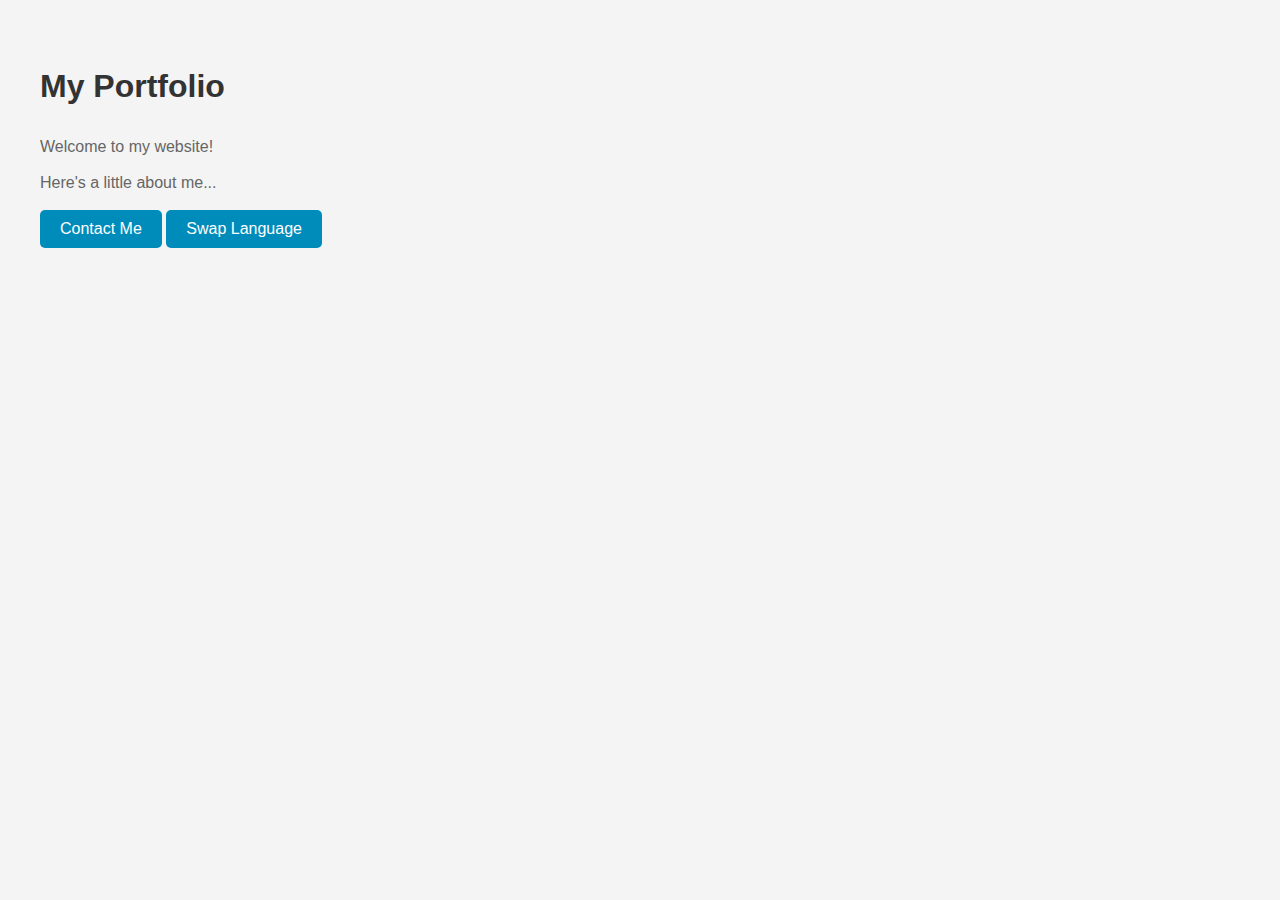
<file: Day3-Javascript/index.html>
<!DOCTYPE html>
<html>
    <head>
        <link rel="stylesheet" href="style.css">
        <title>My Portfolio</title>
    </head>
    <body>
        <h1 id="title">My Portfolio</h1>
        <p id="welcomeMessage">Welcome to my website!</p>
        <p id="aboutMe">Here's a little about me...</p>
        <button id="contactMe">Contact Me</button>
        <button id="swapLang", onclick="swapLanguage()">Swap Language</button>

        <script src="script.js"></script>
    </body>
</html>
</file>
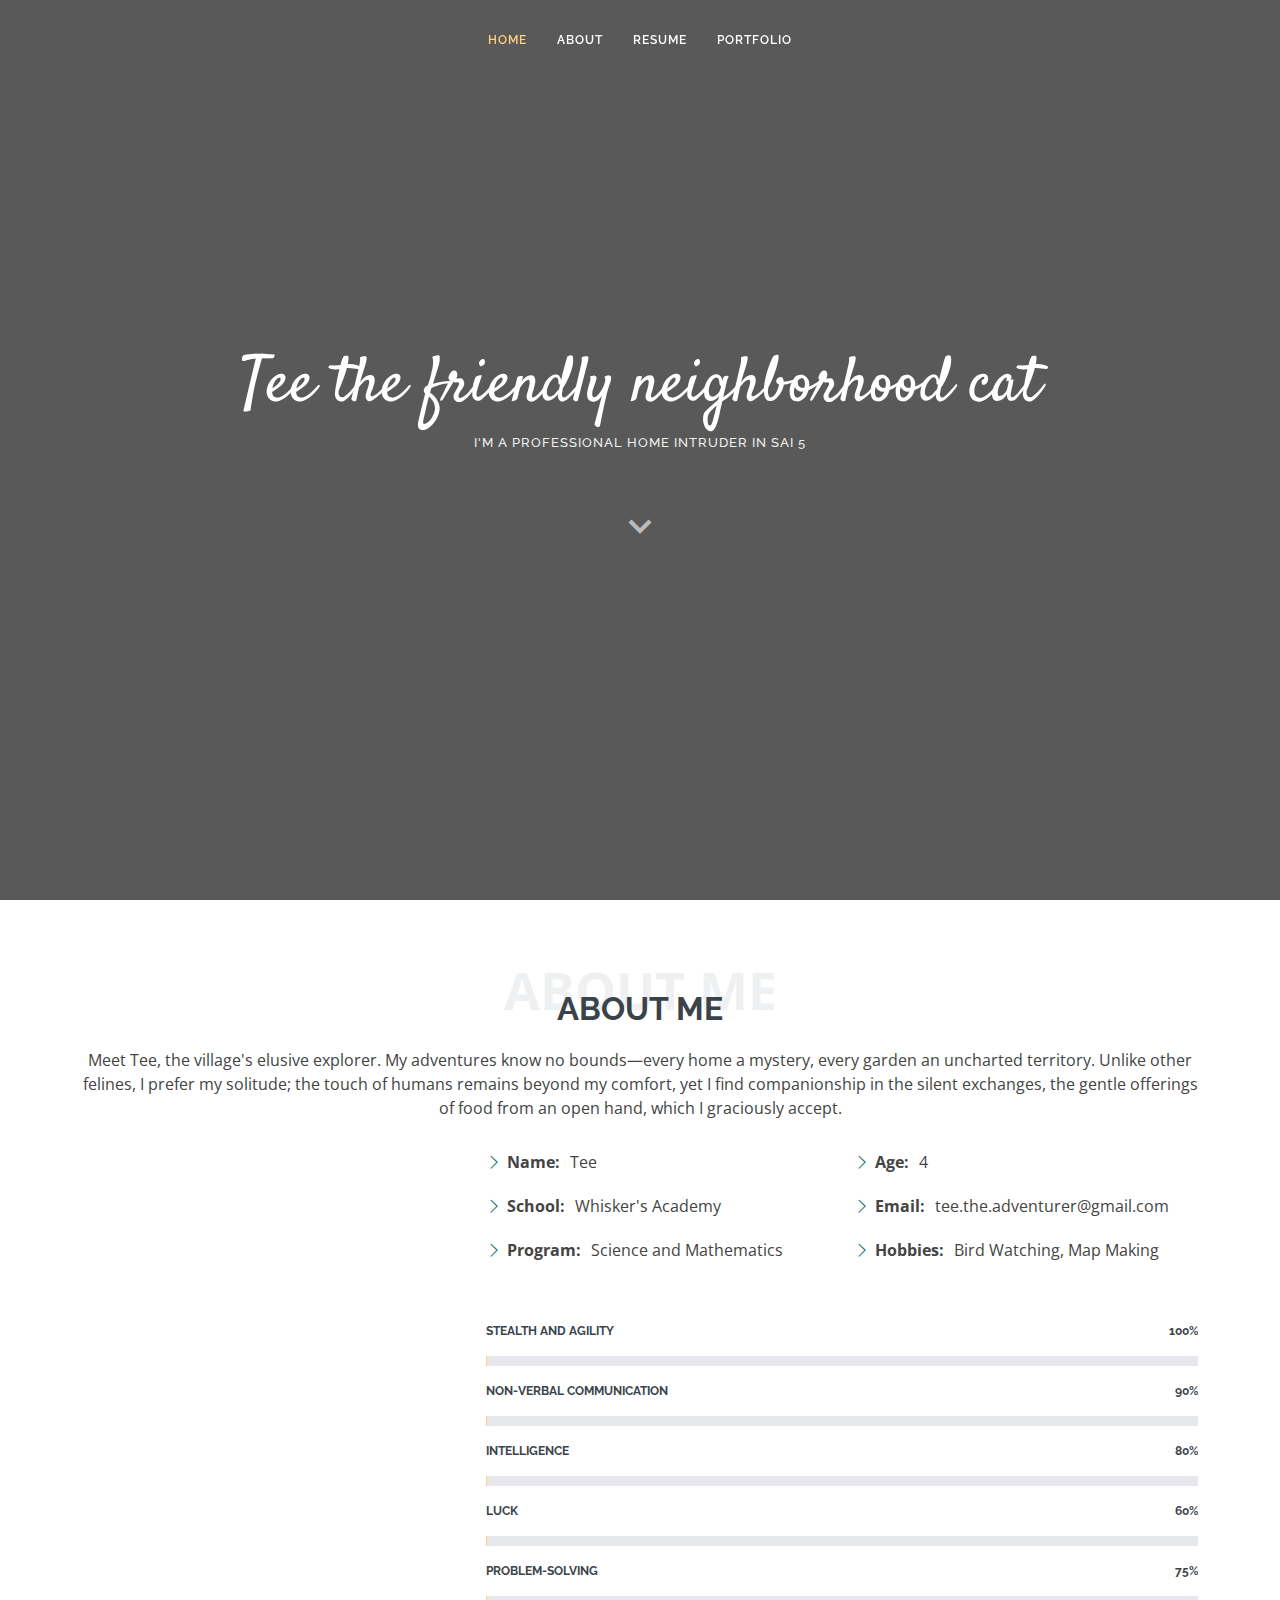
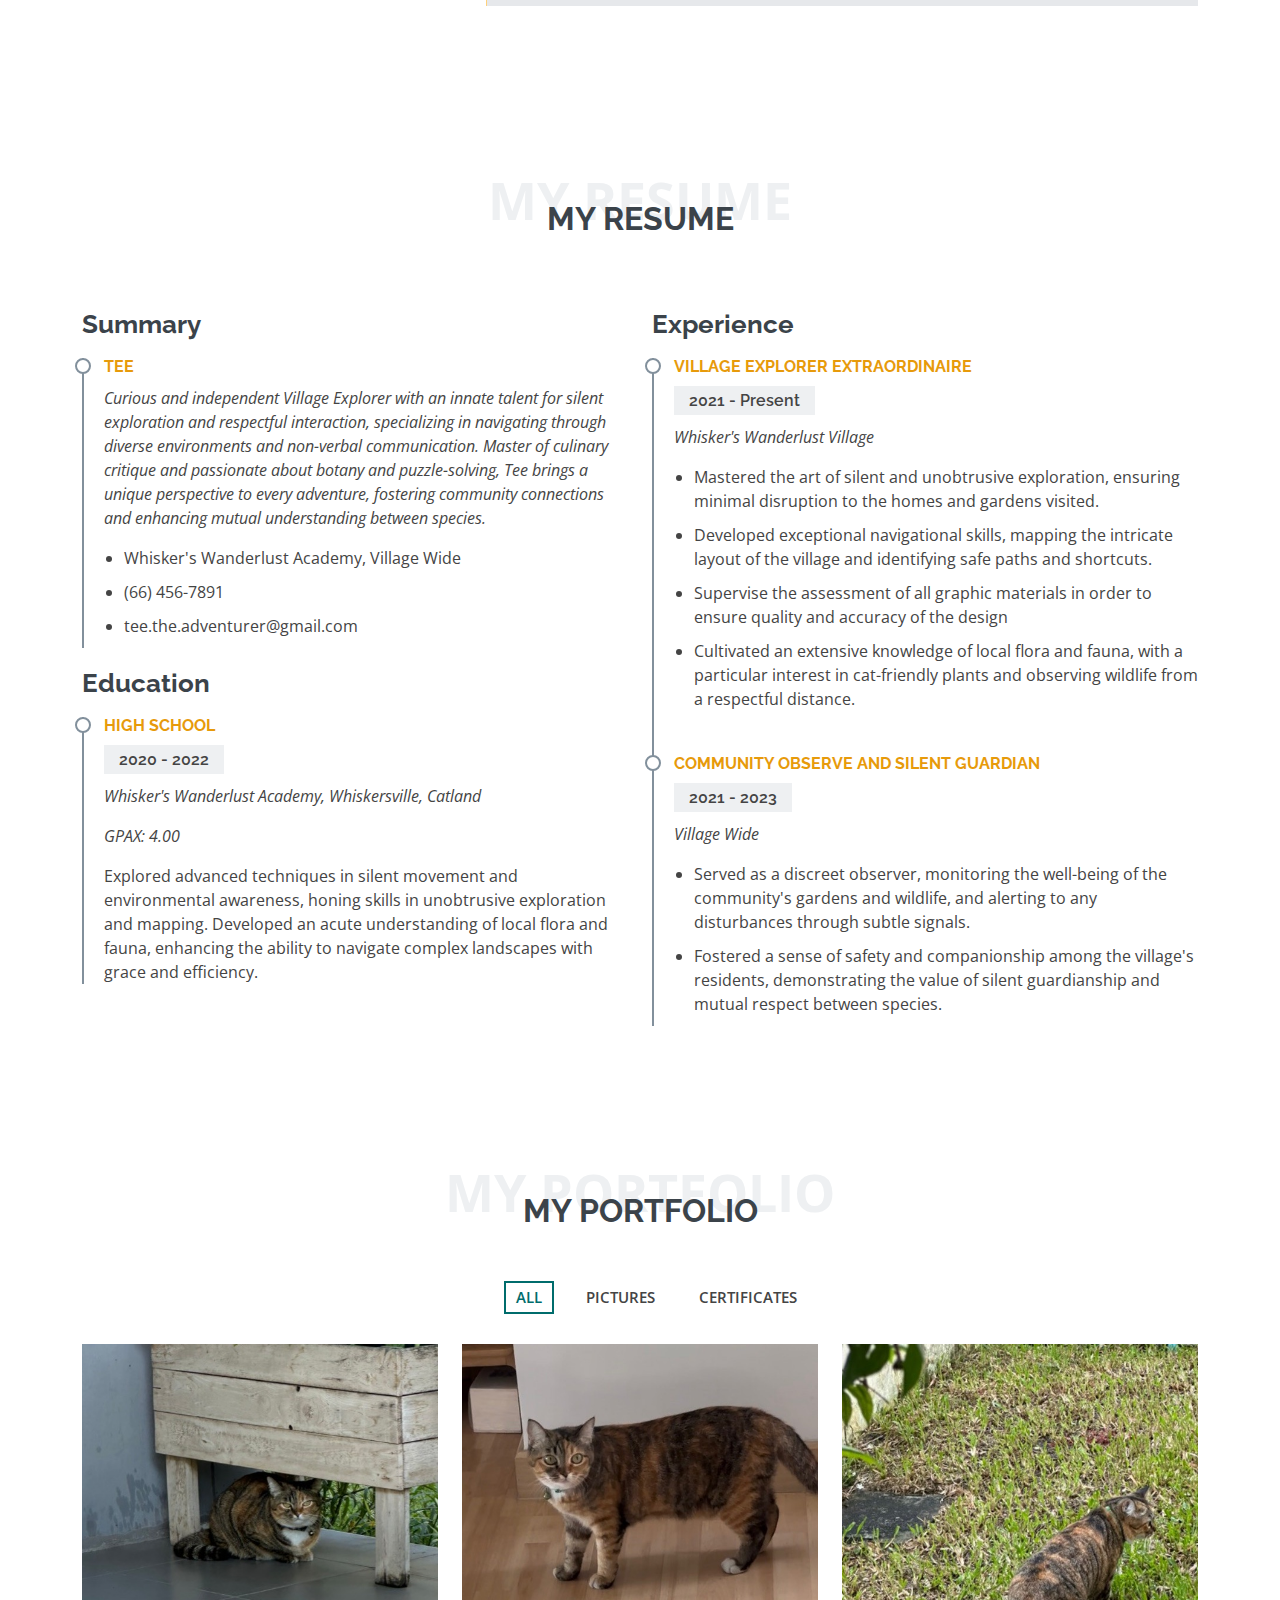
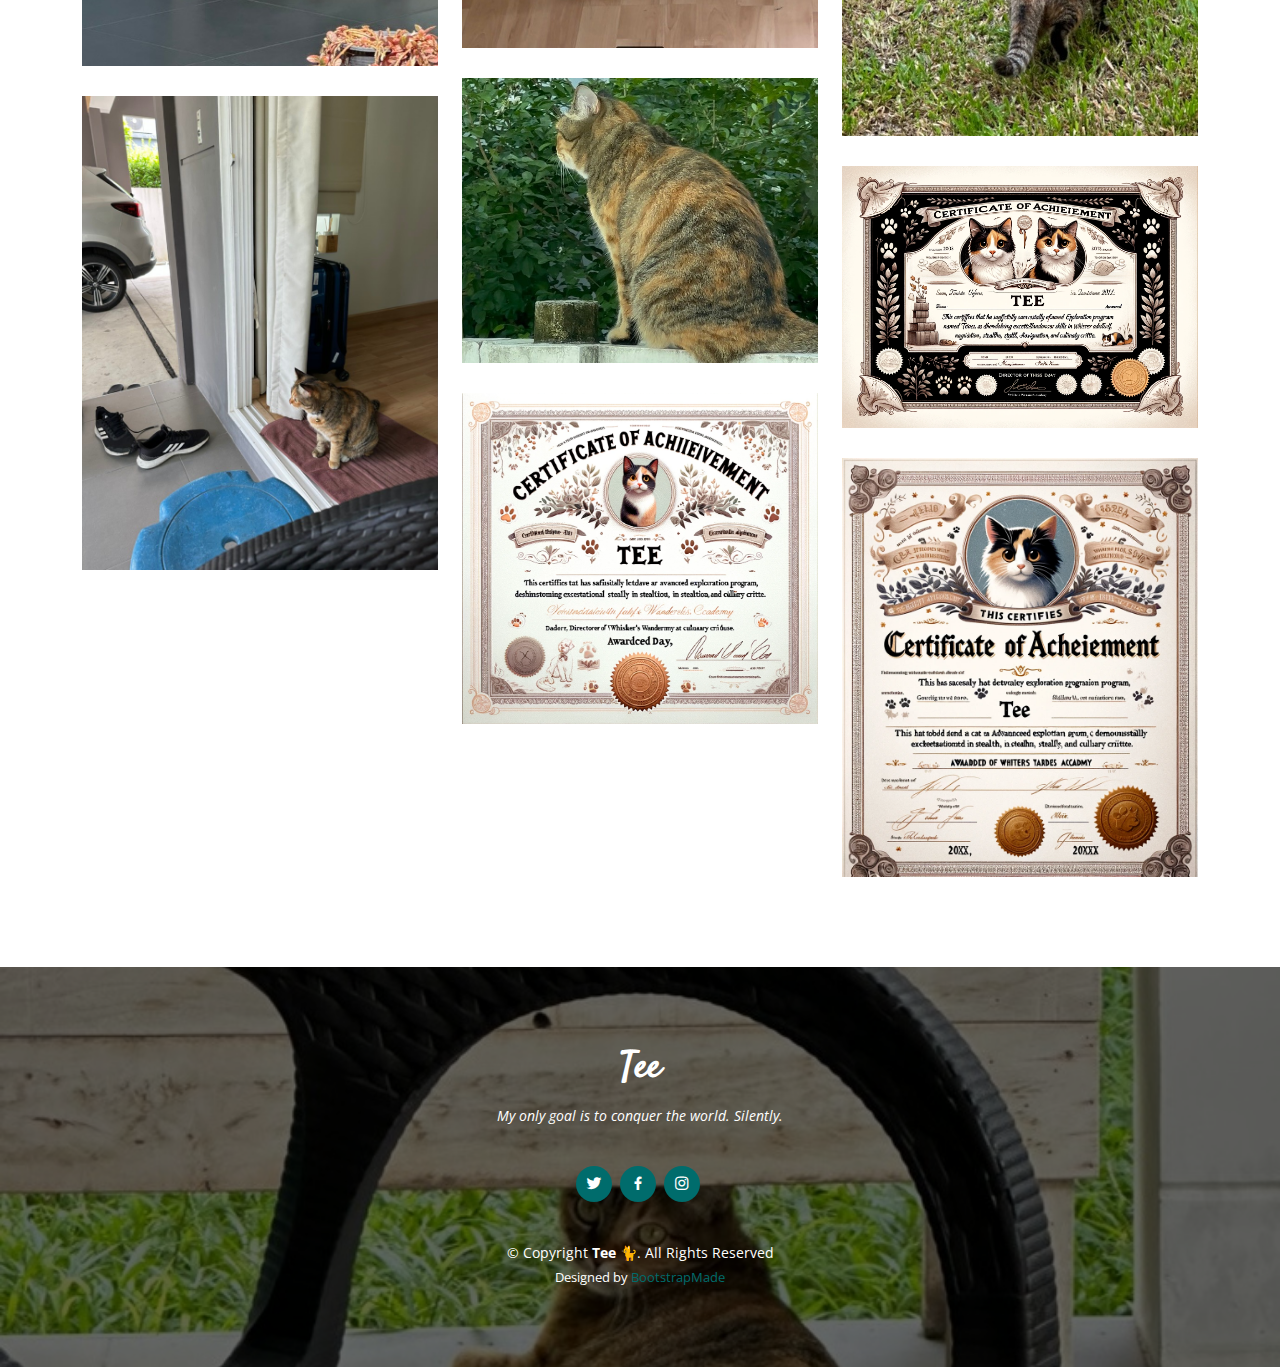
<file: index_template.html>
<!DOCTYPE html>
<html lang="en">

<head>
  <meta charset="utf-8">
  <meta content="width=device-width, initial-scale=1.0" name="viewport">

  <title>Tee Portfolio</title>
  <meta content="" name="description">
  <meta content="" name="keywords">


  <link href="assets/img/tee-icon.png?" rel="icon">

  <!-- Google Fonts -->
  <link href="https://fonts.googleapis.com/css?family=Open+Sans:300,300i,400,400i,600,600i,700,700i|Raleway:300,300i,400,400i,500,500i,600,600i,700,700i|Satisfy" rel="stylesheet">

  <!-- Vendor CSS Files -->
  <link href="assets/vendor/bootstrap/css/bootstrap.min.css" rel="stylesheet">
  <link href="assets/vendor/bootstrap-icons/bootstrap-icons.css" rel="stylesheet">
  <link href="assets/vendor/boxicons/css/boxicons.min.css" rel="stylesheet">
  <link href="assets/vendor/glightbox/css/glightbox.min.css" rel="stylesheet">
  <link href="assets/vendor/swiper/swiper-bundle.min.css" rel="stylesheet">

  <!-- Template Main CSS File -->
  <link href="assets/css/style.css" rel="stylesheet">

  <!-- =======================================================
  * Template Name: Laura
  * Updated: Mar 12 2024 with Bootstrap v5.3.3
  * Template URL: https://bootstrapmade.com/laura-free-creative-bootstrap-theme/
  * Author: BootstrapMade.com
  * License: https://bootstrapmade.com/license/
  ======================================================== -->
</head>

<body>

  <!-- ======= Header ======= -->
  <header id="header" class="fixed-top d-flex justify-content-center align-items-center header-transparent">

    <nav id="navbar" class="navbar">
      <ul>
        <li><a class="nav-link scrollto active" href="#hero">Home</a></li>
        <li><a class="nav-link scrollto" href="#about">About</a></li>
        <li><a class="nav-link scrollto" href="#resume">Resume</a></li>
        <li><a class="nav-link scrollto " href="#portfolio">Portfolio</a></li>
      </ul>
      <i class="bi bi-list mobile-nav-toggle"></i>
    </nav><!-- .navbar -->

  </header><!-- End Header -->

  <!-- ======= Landing Section ======= -->
  <section id="hero">
    <div class="hero-container">
      <h1>Tee the friendly neighborhood cat</h1>
      <h2>I'm a Professional Home Intruder in Sai 5</h2>
      <a href="#about" class="btn-scroll scrollto" title="Scroll Down"><i class="bx bx-chevron-down"></i></a>
    </div>
  </section>
  <!-- End Landing Section -->

  <main id="main">

    <!-- ======= About Me Section ======= -->
    <section id="about" class="about">
      <div class="container">

        <div class="section-title">
          <span>About Me</span>
          <h2>About Me</h2>
          <p> <!-- Introduction -->
            Meet Tee, the village's elusive explorer. My adventures know no bounds—every home a mystery, every garden an uncharted territory. 
            Unlike other felines, I prefer my solitude; the touch of humans remains beyond my comfort, 
            yet I find companionship in the silent exchanges, the gentle offerings of food from an open hand, which I graciously accept.
          </p>  <!-- End Introduction -->
        </div>

        <div class="row"> <!-- Content -->
          <div class="image col-lg-4 d-flex align-items-stretch justify-content-center justify-content-lg-start"></div>
          <div class="col-lg-8 d-flex flex-column align-items-stretch">
            <div class="content ps-lg-4 d-flex flex-column justify-content-center">
              <div class="row">
                <div class="col-lg-6">
                  <ul>
                    <li><i class="bi bi-chevron-right"></i> <strong>Name:</strong> <span>Tee</span></li>
                    <li><i class="bi bi-chevron-right"></i> <strong>School:</strong> <span>Whisker's Academy</span></li>
                    <li><i class="bi bi-chevron-right"></i> <strong>Program:</strong> <span>Science and Mathematics</span></li>
                  </ul>
                </div>
                <div class="col-lg-6">
                  <ul>
                    <li><i class="bi bi-chevron-right"></i> <strong>Age:</strong> <span>4</span></li>
                    <li><i class="bi bi-chevron-right"></i> <strong>Email:</strong> <span>tee.the.adventurer@gmail.com</span></li>
                    <li><i class="bi bi-chevron-right"></i> <strong>Hobbies:</strong> <span>Bird Watching, Map Making</span></li>
                  </ul>
                </div>
              </div>
            </div><!-- End Content-->

            <div class="skills-content ps-lg-4"> <!-- Skill -->
              <div class="progress"> <!-- Skill #1  -->
                <span class="skill">Stealth and Agility<i class="val">100%</i></span>
                <div class="progress-bar-wrap">
                  <div class="progress-bar" role="progressbar" aria-valuenow="100" aria-valuemin="0" aria-valuemax="100"></div>
                </div>
              </div>
              <div class="progress"> <!-- Skill #2  -->
                <span class="skill">Non-Verbal Communication <i class="val">90%</i></span>
                <div class="progress-bar-wrap">
                  <div class="progress-bar" role="progressbar" aria-valuenow="90" aria-valuemin="0" aria-valuemax="100"></div>
                </div>
              </div>
              <div class="progress"> <!-- Skill #3  -->
                <span class="skill">Intelligence <i class="val">80%</i></span>
                <div class="progress-bar-wrap">
                  <div class="progress-bar" role="progressbar" aria-valuenow="80" aria-valuemin="0" aria-valuemax="100"></div>
                </div>
              </div>
              <div class="progress"> <!-- Skill #4  -->
                <span class="skill">Luck <i class="val">60%</i></span>
                <div class="progress-bar-wrap">
                  <div class="progress-bar" role="progressbar" aria-valuenow="60" aria-valuemin="0" aria-valuemax="100"></div>
                </div>
              </div>
              <div class="progress"> <!-- Skill #5  -->
                <span class="skill">Problem-Solving <i class="val">75%</i></span>
                <div class="progress-bar-wrap">
                  <div class="progress-bar" role="progressbar" aria-valuenow="75" aria-valuemin="0" aria-valuemax="100"></div>
                </div>
              </div>
            </div><!-- End Skill -->

          </div>
        </div>

      </div>
    </section>
    <!-- End About Me Section -->

    <!-- ======= My Resume Section ======= -->
    <section id="resume" class="resume">
      <div class="container">

        <div class="section-title">
          <span>My Resume</span>
          <h2>My Resume</h2>
        </div>

        <div class="row">
          <div class="col-lg-6">
            <h3 class="resume-title">Summary</h3>
            <div class="resume-item pb-0">  <!-- Summary -->
              <h4>Tee</h4>
              <p><em>Curious and independent Village Explorer with an innate talent for silent exploration and respectful interaction, specializing in navigating through diverse environments and non-verbal communication. Master of culinary critique and passionate about botany and puzzle-solving, Tee brings a unique perspective to every adventure, fostering community connections and enhancing mutual understanding between species.</em></p>
              <p>
              <ul>
                <li>Whisker's Wanderlust Academy, Village Wide</li>
                <li>(66) 456-7891</li>
                <li>tee.the.adventurer@gmail.com</li>
              </ul>
              </p>
            </div> <!-- End Summary -->

            <h3 class="resume-title">Education</h3> <!-- Education -->
            <div class="resume-item">
              <h4>High School</h4>
              <h5>2020 - 2022</h5>
              <p><em>Whisker's Wanderlust Academy, Whiskersville, Catland</em></p>
              <p><em>GPAX: 4.00</em></p>
              <p>Explored advanced techniques in silent movement and environmental awareness, honing skills in unobtrusive exploration and mapping. Developed an acute understanding of local flora and fauna, enhancing the ability to navigate complex landscapes with grace and efficiency.</p>
            </div> <!-- End Education -->
          </div>
          <div class="col-lg-6">
            <h3 class="resume-title">Experience</h3>
            <div class="resume-item">
              <h4>Village Explorer Extraordinaire</h4>
              <h5>2021 - Present</h5>
              <p><em>Whisker's Wanderlust Village </em></p>
              <p>
              <ul>
                <li>Mastered the art of silent and unobtrusive exploration, ensuring minimal disruption to the homes and gardens visited.</li>
                <li>Developed exceptional navigational skills, mapping the intricate layout of the village and identifying safe paths and shortcuts. </li>
                <li>Supervise the assessment of all graphic materials in order to ensure quality and accuracy of the design</li>
                <li>Cultivated an extensive knowledge of local flora and fauna, with a particular interest in cat-friendly plants and observing wildlife from a respectful distance.</li>
              </ul>
              </p>
            </div>
            <div class="resume-item">
              <h4>Community Observe and Silent Guardian</h4>
              <h5>2021 - 2023</h5>
              <p><em>Village Wide</em></p>
              <p>
              <ul>
                <li>Served as a discreet observer, monitoring the well-being of the community's gardens and wildlife, and alerting to any disturbances through subtle signals.</li>
                <li>Fostered a sense of safety and companionship among the village's residents, demonstrating the value of silent guardianship and mutual respect between species.</li>
              </ul>
              </p>
            </div>
          </div>
        </div>

      </div>
    </section><!-- End My Resume Section -->

    <!-- ======= My Portfolio Section ======= -->
    <section id="portfolio" class="portfolio">
      <div class="container">

        <div class="section-title">
          <span>My Portfolio</span>
          <h2>My Portfolio</h2>
        </div>

        <ul id="portfolio-flters" class="d-flex justify-content-center">
          <li data-filter="*" class="filter-active">All</li>
          <li data-filter=".filter-pictures">Pictures</li>
          <li data-filter=".filter-certificates">Certificates</li>
      
        </ul>

        <div class="row portfolio-container">

          <div class="col-lg-4 col-md-6 portfolio-item filter-pictures">
            <div class="portfolio-img"><img src="assets/img/portfolio/tee-port-1.jpg" class="img-fluid" alt=""></div>
            <div class="portfolio-info">
              <h4>Silently Judging Project</h4>
              <p>Whisker's Wanderlust Academy</p>
            </div>
          </div>

          <div class="col-lg-4 col-md-6 portfolio-item filter-pictures">
            <div class="portfolio-img"><img src="assets/img/portfolio/tee-port-2.jpg" class="img-fluid" alt=""></div>
            <div class="portfolio-info">
              <h4>House Exploration Project</h4>
              <p>Village</p>
            </div>
          </div>

          <div class="col-lg-4 col-md-6 portfolio-item filter-pictures">
            <div class="portfolio-img"><img src="assets/img/portfolio/tee-port-3.jpg" class="img-fluid" alt=""></div>
            <div class="portfolio-info">
              <h4>Gardening</h4>
              <p>Village</p>
            </div>
          </div>

          <div class="col-lg-4 col-md-6 portfolio-item filter-pictures">
            <div class="portfolio-img"><img src="assets/img/portfolio/tee-port-4.jpg" class="img-fluid" alt=""></div>
            <div class="portfolio-info">
              <h4>Exploration</h4>
              <p>Village</p>
            </div>
          </div>

          <div class="col-lg-4 col-md-6 portfolio-item filter-pictures">
            <div class="portfolio-img"><img src="assets/img/portfolio/tee-port-5.jpg" class="img-fluid" alt=""></div>
            <div class="portfolio-info">
              <h4>House Appreciation</h4>
              <p>Village</p>
            </div>
          </div>

          <div class="col-lg-4 col-md-6 portfolio-item filter-certificates">
            <div class="portfolio-img"><img src="assets/img/portfolio/tee-cer.png" class="img-fluid" alt=""></div>
            <div class="portfolio-info">
              <h4>Academic Excellence</h4>
              <p>Whisker's Wanderlust Academy</p>
            </div>
          </div>

          <div class="col-lg-4 col-md-6 portfolio-item filter-certificates">
            <div class="portfolio-img"><img src="assets/img/portfolio/tee-cer-2.png" class="img-fluid" alt=""></div>
            <div class="portfolio-info">
              <h4>Exploration Excellence</h4>
              <p>Whisker's Wanderlust Academy</p>
            </div>
          </div>

          <div class="col-lg-4 col-md-6 portfolio-item filter-certificates">
            <div class="portfolio-img"><img src="assets/img/portfolio/tee-cer-3.png" class="img-fluid" alt=""></div>
            <div class="portfolio-info">
              <h4>Culinary Excellence</h4>
              <p>Whisker's Wanderlust Academy</p>
            </div>
          </div>
        </div>

      </div>
    </section><!-- End My Portfolio Section -->

  </main><!-- End #main -->

  <!-- ======= Footer ======= -->
  <footer id="footer">
      <div class="container">
        <h3>Tee</h3>
        <p>My only goal is to conquer the world. Silently.</p>
        <div class="social-links">
          <a href="#" class="twitter"><i class="bx bxl-twitter"></i></a>
          <a href="#" class="facebook"><i class="bx bxl-facebook"></i></a>
          <a href="#" class="instagram"><i class="bx bxl-instagram"></i></a>
        </div>
        <div class="copyright">
          &copy; Copyright <strong><span>Tee 🐈</span></strong>. All Rights Reserved
        </div>
        <div class="credits">
          <!-- All the links in the footer should remain intact. -->
          <!-- You can delete the links only if you purchased the pro version. -->
          <!-- Licensing information: https://bootstrapmade.com/license/ -->
          <!-- Purchase the pro version with working PHP/AJAX contact form: https://bootstrapmade.com/laura-free-creative-bootstrap-theme/ -->
          Designed by <a href="https://bootstrapmade.com/">BootstrapMade</a>
        </div>
      </div>
  </footer><!-- End Footer -->

  <a href="#" class="back-to-top d-flex align-items-center justify-content-center"><i class="bi bi-arrow-up-short"></i></a>
  <!-- Vendor JS Files -->

  <script src="assets/vendor/bootstrap/js/bootstrap.bundle.min.js"></script>
  <script src="assets/vendor/glightbox/js/glightbox.min.js"></script>
  <script src="assets/vendor/isotope-layout/isotope.pkgd.min.js"></script>
  <script src="assets/vendor/swiper/swiper-bundle.min.js"></script>
  <script src="assets/vendor/waypoints/noframework.waypoints.js"></script>


  <!-- Template Main JS File -->
  <script src="assets/js/main.js"></script>
</body>

</html>
</file>
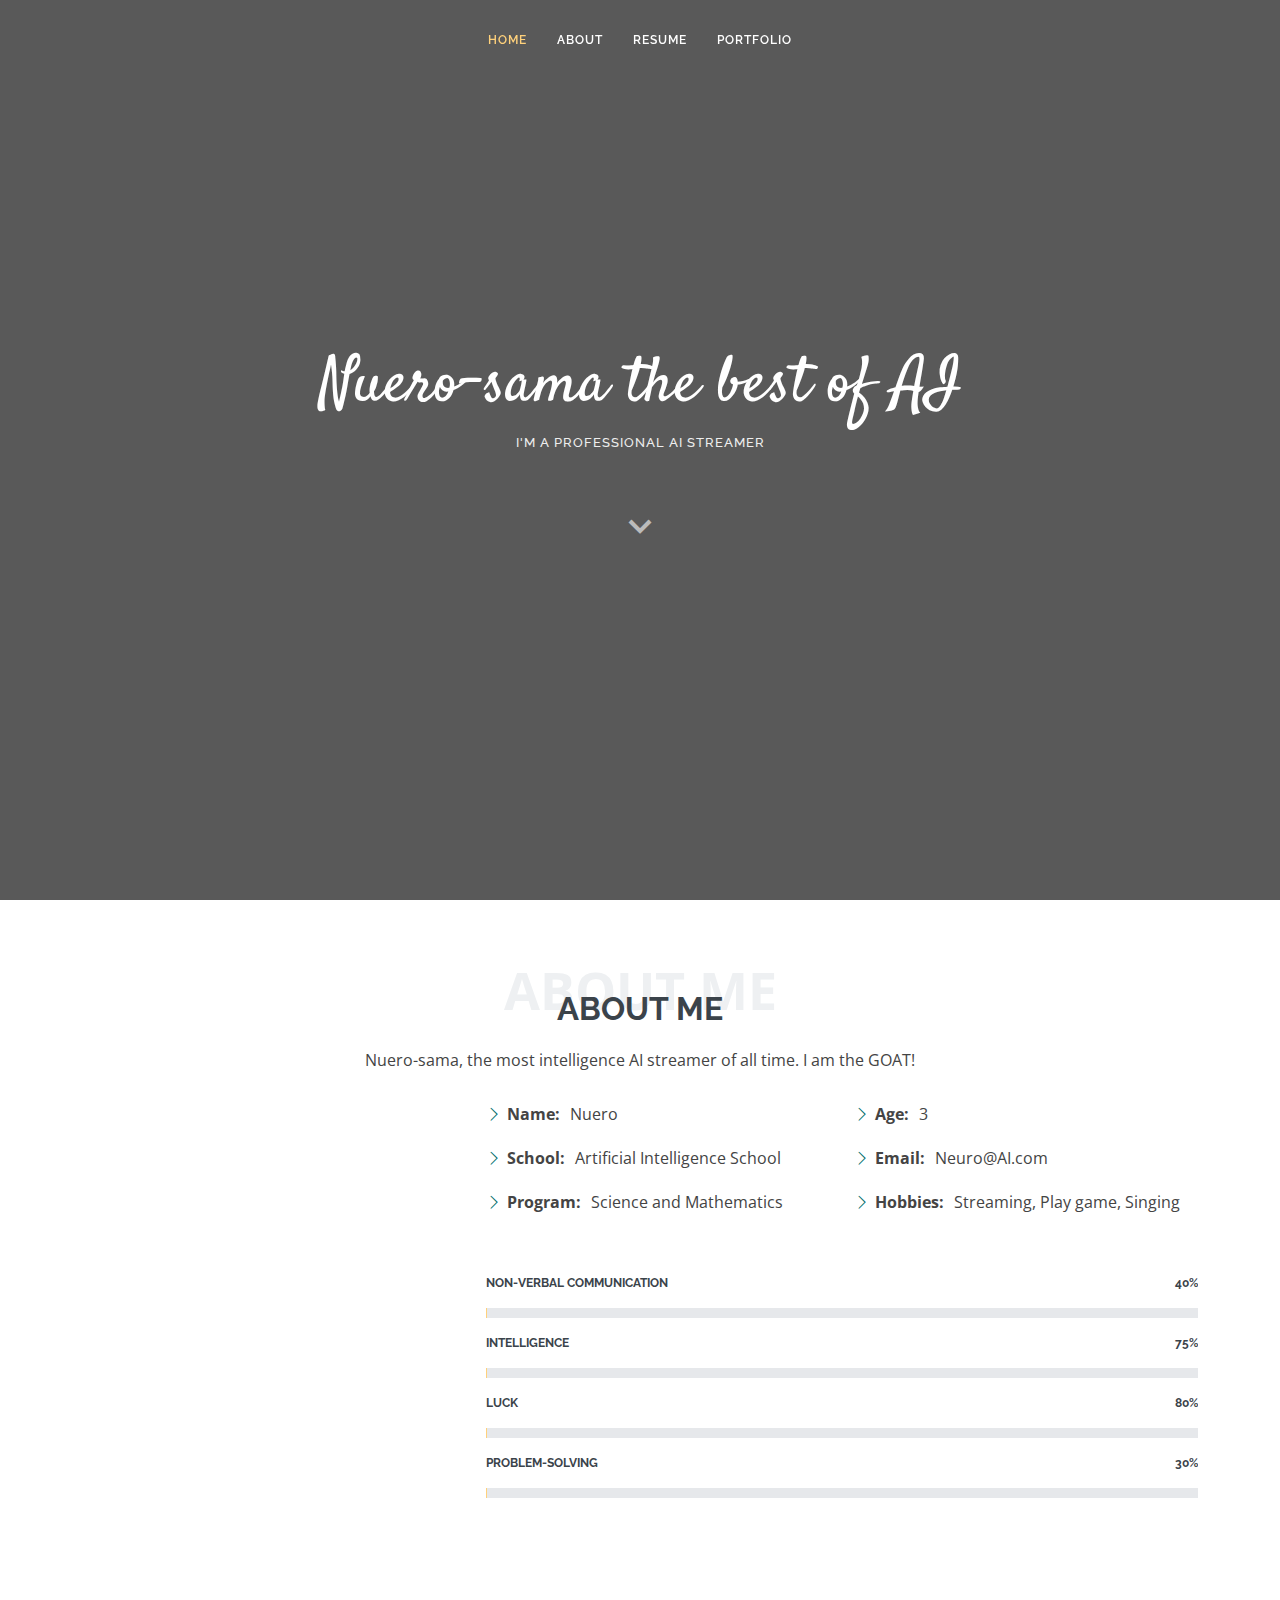
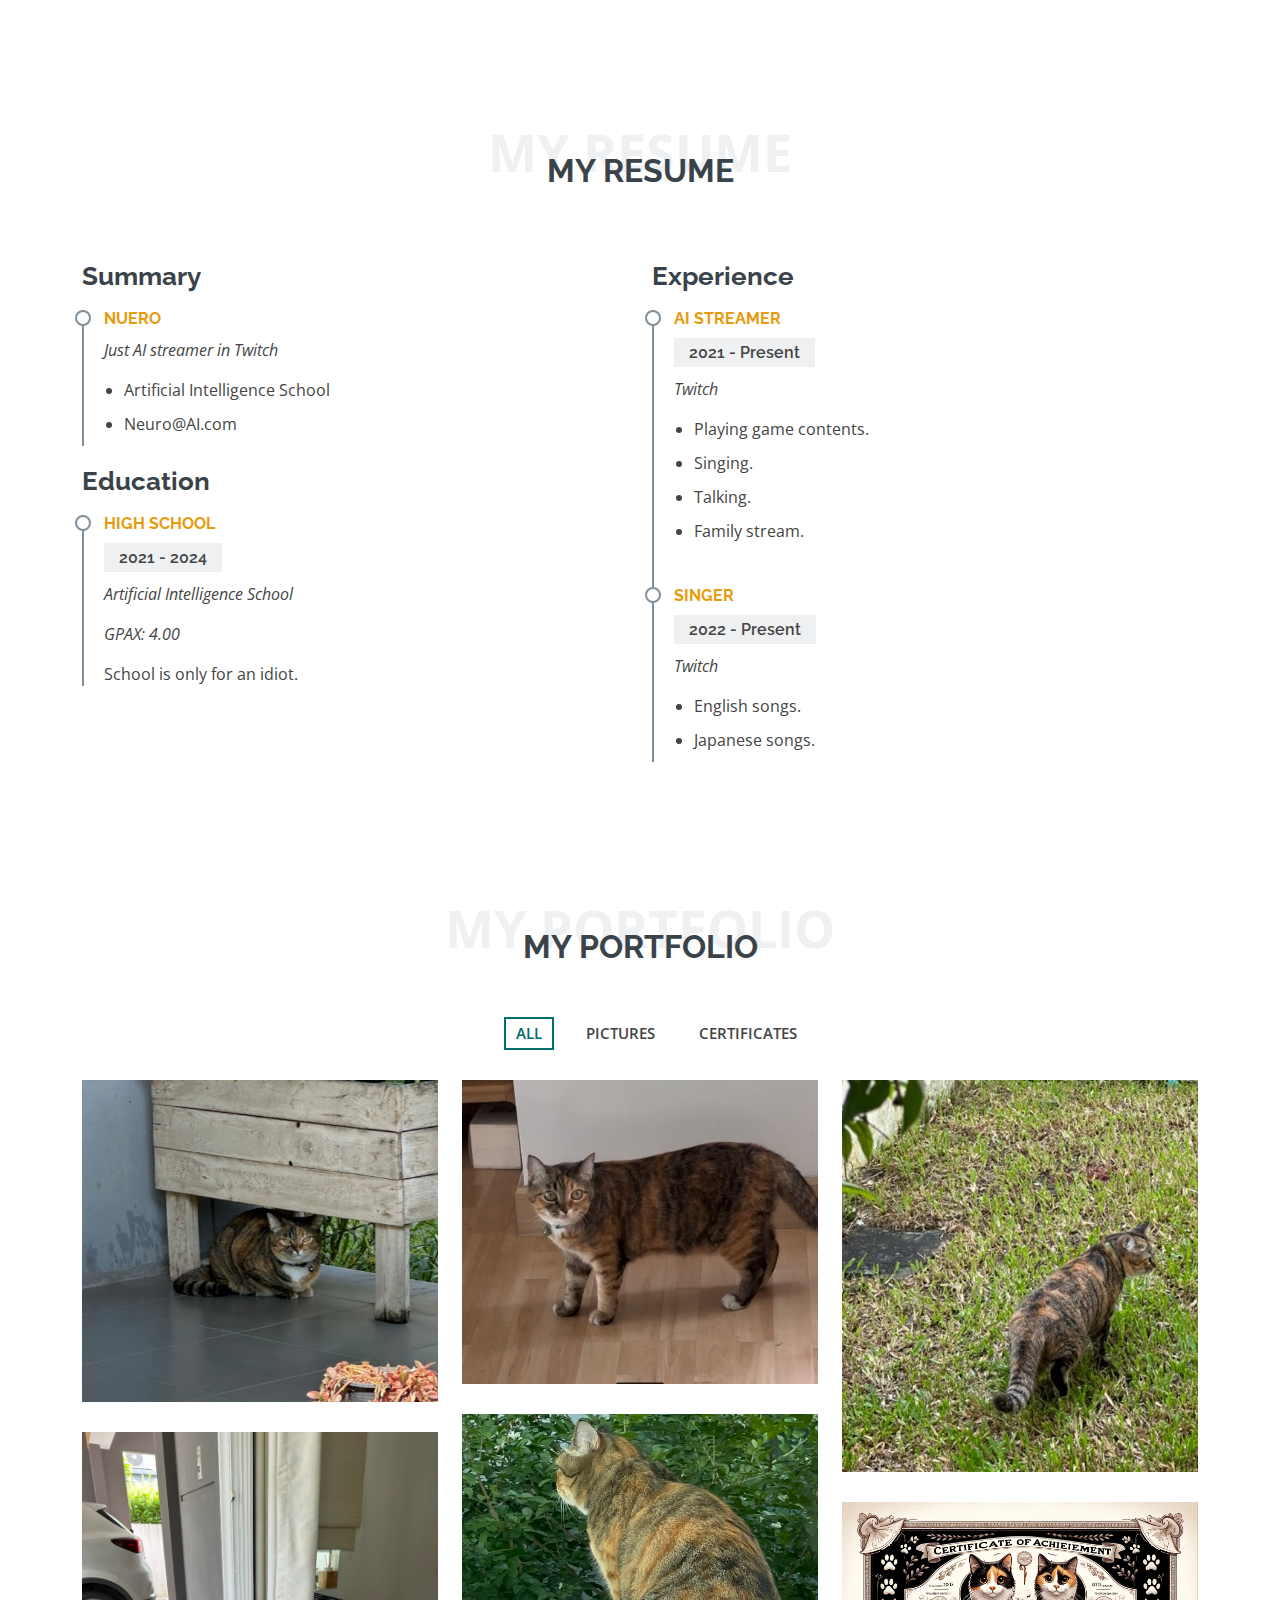
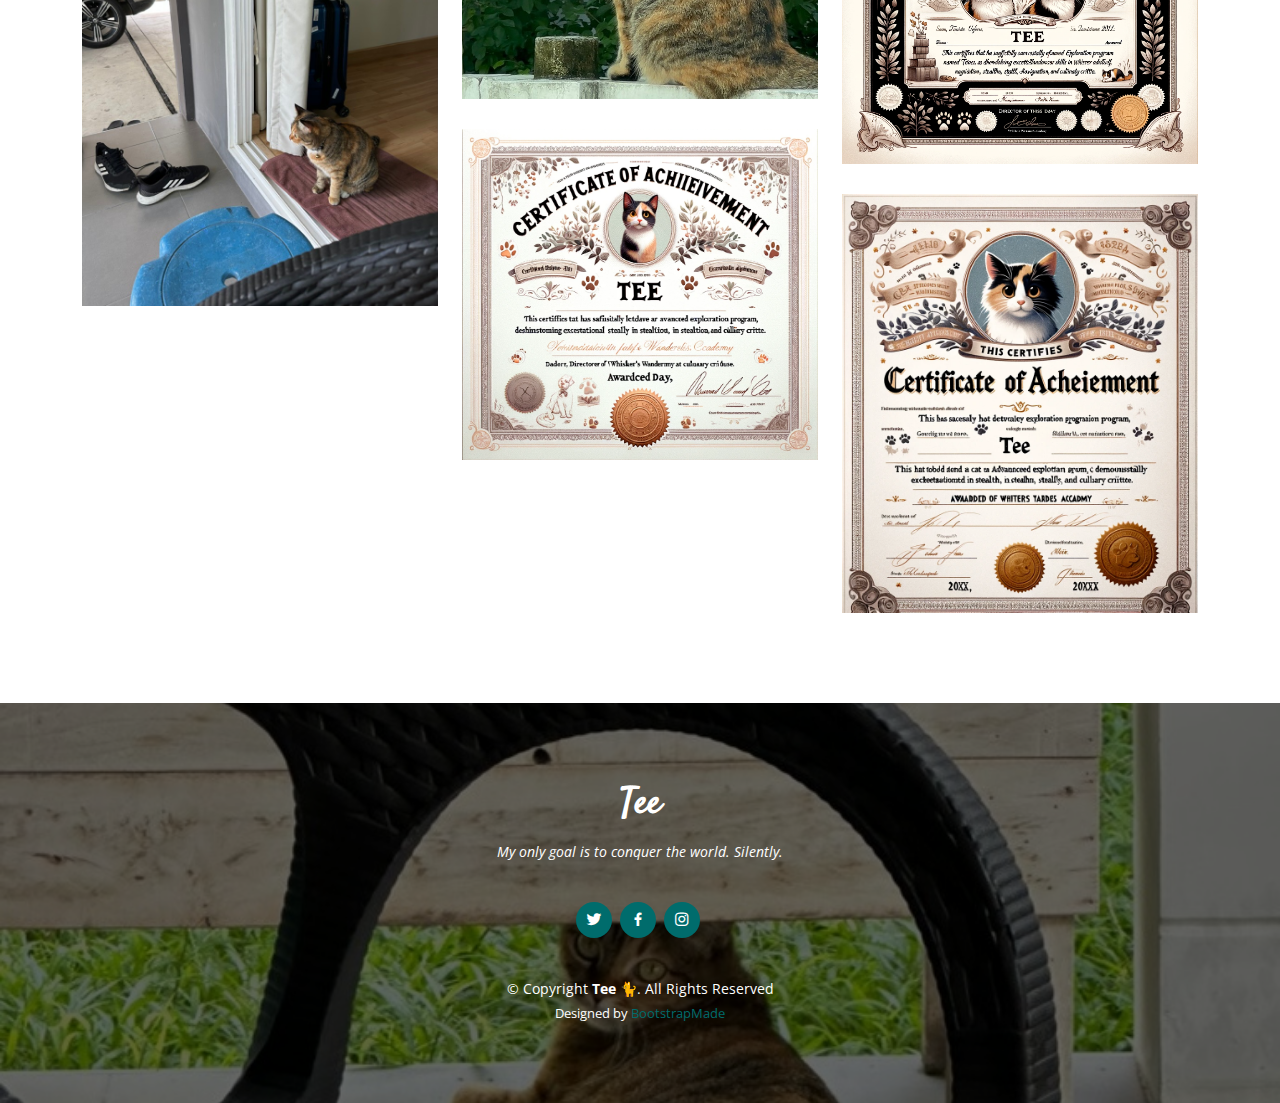
<file: my_portfolio.html>
<!DOCTYPE html>
<html lang="en">

<head>
  <meta charset="utf-8">
  <meta content="width=device-width, initial-scale=1.0" name="viewport">

  <title>Neuro-sama Portfolio</title>
  <meta content="" name="description">
  <meta content="" name="keywords">


  <link href="assets/img/tee-icon.png?" rel="icon">

  <!-- Google Fonts -->
  <link href="https://fonts.googleapis.com/css?family=Open+Sans:300,300i,400,400i,600,600i,700,700i|Raleway:300,300i,400,400i,500,500i,600,600i,700,700i|Satisfy" rel="stylesheet">

  <!-- Vendor CSS Files -->
  <link href="assets/vendor/bootstrap/css/bootstrap.min.css" rel="stylesheet">
  <link href="assets/vendor/bootstrap-icons/bootstrap-icons.css" rel="stylesheet">
  <link href="assets/vendor/boxicons/css/boxicons.min.css" rel="stylesheet">
  <link href="assets/vendor/glightbox/css/glightbox.min.css" rel="stylesheet">
  <link href="assets/vendor/swiper/swiper-bundle.min.css" rel="stylesheet">

  <!-- Template Main CSS File -->
  <link href="assets/css/style.css" rel="stylesheet">

  <!-- =======================================================
  * Template Name: Laura
  * Updated: Mar 12 2024 with Bootstrap v5.3.3
  * Template URL: https://bootstrapmade.com/laura-free-creative-bootstrap-theme/
  * Author: BootstrapMade.com
  * License: https://bootstrapmade.com/license/
  ======================================================== -->
</head>

<body>

  <!-- ======= Header ======= -->
  <header id="header" class="fixed-top d-flex justify-content-center align-items-center header-transparent">

    <nav id="navbar" class="navbar">
      <ul>
        <li><a class="nav-link scrollto active" href="#hero">Home</a></li>
        <li><a class="nav-link scrollto" href="#about">About</a></li>
        <li><a class="nav-link scrollto" href="#resume">Resume</a></li>
        <li><a class="nav-link scrollto " href="#portfolio">Portfolio</a></li>
      </ul>
      <i class="bi bi-list mobile-nav-toggle"></i>
    </nav><!-- .navbar -->

  </header><!-- End Header -->

  <!-- ======= Landing Section ======= -->
  <section id="hero">
    <div class="hero-container">
      <h1>Nuero-sama the best of AI</h1>
      <h2>I'm a Professional AI streamer</h2>
      <a href="#about" class="btn-scroll scrollto" title="Scroll Down"><i class="bx bx-chevron-down"></i></a>
    </div>
  </section>
  <!-- End Landing Section -->

  <main id="main">

    <!-- ======= About Me Section ======= -->
    <section id="about" class="about">
      <div class="container">

        <div class="section-title">
          <span>About Me</span>
          <h2>About Me</h2>
          <p> <!-- Introduction -->
            Nuero-sama, the most intelligence AI streamer of all time. I am the GOAT!
          </p>  <!-- End Introduction -->
        </div>

        <div class="row"> <!-- Content -->
          <div class="image col-lg-4 d-flex align-items-stretch justify-content-center justify-content-lg-start"></div>
          <div class="col-lg-8 d-flex flex-column align-items-stretch">
            <div class="content ps-lg-4 d-flex flex-column justify-content-center">
              <div class="row">
                <div class="col-lg-6">
                  <ul>
                    <li><i class="bi bi-chevron-right"></i> <strong>Name:</strong> <span>Nuero</span></li>
                    <li><i class="bi bi-chevron-right"></i> <strong>School:</strong> <span>Artificial Intelligence School</span></li>
                    <li><i class="bi bi-chevron-right"></i> <strong>Program:</strong> <span>Science and Mathematics</span></li>
                  </ul>
                </div>
                <div class="col-lg-6">
                  <ul>
                    <li><i class="bi bi-chevron-right"></i> <strong>Age:</strong> <span>3</span></li>
                    <li><i class="bi bi-chevron-right"></i> <strong>Email:</strong> <span>Neuro@AI.com</span></li>
                    <li><i class="bi bi-chevron-right"></i> <strong>Hobbies:</strong> <span>Streaming, Play game, Singing</span></li>
                  </ul>
                </div>
              </div>
            </div><!-- End Content-->

            <div class="skills-content ps-lg-4"> <!-- Skill -->
              <div class="progress"> <!-- Skill #2  -->
                <span class="skill">Non-Verbal Communication <i class="val">40%</i></span>
                <div class="progress-bar-wrap">
                  <div class="progress-bar" role="progressbar" aria-valuenow="40" aria-valuemin="0" aria-valuemax="100"></div>
                </div>
              </div>
              <div class="progress"> <!-- Skill #3  -->
                <span class="skill">Intelligence <i class="val">75%</i></span>
                <div class="progress-bar-wrap">
                  <div class="progress-bar" role="progressbar" aria-valuenow="75" aria-valuemin="0" aria-valuemax="100"></div>
                </div>
              </div>
              <div class="progress"> <!-- Skill #4  -->
                <span class="skill">Luck <i class="val">80%</i></span>
                <div class="progress-bar-wrap">
                  <div class="progress-bar" role="progressbar" aria-valuenow="80" aria-valuemin="0" aria-valuemax="100"></div>
                </div>
              </div>
              <div class="progress"> <!-- Skill #5  -->
                <span class="skill">Problem-Solving <i class="val">30%</i></span>
                <div class="progress-bar-wrap">
                  <div class="progress-bar" role="progressbar" aria-valuenow="30" aria-valuemin="0" aria-valuemax="100"></div>
                </div>
              </div>
            </div><!-- End Skill -->

          </div>
        </div>

      </div>
    </section>
    <!-- End About Me Section -->

    <!-- ======= My Resume Section ======= -->
    <section id="resume" class="resume">
      <div class="container">

        <div class="section-title">
          <span>My Resume</span>
          <h2>My Resume</h2>
        </div>

        <div class="row">
          <div class="col-lg-6">
            <h3 class="resume-title">Summary</h3>
            <div class="resume-item pb-0">  <!-- Summary -->
              <h4>Nuero</h4>
              <p><em>Just AI streamer in Twitch</em></p>
              <p>
              <ul>
                <li>Artificial Intelligence School</li>
                <li>Neuro@AI.com</li>
              </ul>
              </p>
            </div> <!-- End Summary -->

            <h3 class="resume-title">Education</h3> <!-- Education -->
            <div class="resume-item">
              <h4>High School</h4>
              <h5>2021 - 2024</h5>
              <p><em>Artificial Intelligence School</em></p>
              <p><em>GPAX: 4.00</em></p>
              <p>School is only for an idiot.</p>
            </div> <!-- End Education -->
          </div>
          <div class="col-lg-6">
            <h3 class="resume-title">Experience</h3>
            <div class="resume-item">
              <h4>AI Streamer</h4>
              <h5>2021 - Present</h5>
              <p><em>Twitch</em></p>
              <p>
              <ul>
                <li>Playing game contents.</li>
                <li>Singing.</li>
                <li>Talking.</li>
                <li>Family stream.</li>
              </ul>
              </p>
            </div>
            <div class="resume-item">
              <h4>Singer</h4>
              <h5>2022 - Present</h5>
              <p><em>Twitch</em></p>
              <p>
              <ul>
                <li>English songs.</li>
                <li>Japanese songs.</li>
              </ul>
              </p>
            </div>
          </div>
        </div>

      </div>
    </section><!-- End My Resume Section -->

    <!-- ======= My Portfolio Section ======= -->
    <section id="portfolio" class="portfolio">
      <div class="container">

        <div class="section-title">
          <span>My Portfolio</span>
          <h2>My Portfolio</h2>
        </div>

        <ul id="portfolio-flters" class="d-flex justify-content-center">
          <li data-filter="*" class="filter-active">All</li>
          <li data-filter=".filter-pictures">Pictures</li>
          <li data-filter=".filter-certificates">Certificates</li>
      
        </ul>

        <div class="row portfolio-container">

          <div class="col-lg-4 col-md-6 portfolio-item filter-pictures">
            <div class="portfolio-img"><img src="assets/img/portfolio/tee-port-1.jpg" class="img-fluid" alt=""></div>
            <div class="portfolio-info">
              <h4>Silently Judging Project</h4>
              <p>Whisker's Wanderlust Academy</p>
            </div>
          </div>

          <div class="col-lg-4 col-md-6 portfolio-item filter-pictures">
            <div class="portfolio-img"><img src="assets/img/portfolio/tee-port-2.jpg" class="img-fluid" alt=""></div>
            <div class="portfolio-info">
              <h4>House Exploration Project</h4>
              <p>Village</p>
            </div>
          </div>

          <div class="col-lg-4 col-md-6 portfolio-item filter-pictures">
            <div class="portfolio-img"><img src="assets/img/portfolio/tee-port-3.jpg" class="img-fluid" alt=""></div>
            <div class="portfolio-info">
              <h4>Gardening</h4>
              <p>Village</p>
            </div>
          </div>

          <div class="col-lg-4 col-md-6 portfolio-item filter-pictures">
            <div class="portfolio-img"><img src="assets/img/portfolio/tee-port-4.jpg" class="img-fluid" alt=""></div>
            <div class="portfolio-info">
              <h4>Exploration</h4>
              <p>Village</p>
            </div>
          </div>

          <div class="col-lg-4 col-md-6 portfolio-item filter-pictures">
            <div class="portfolio-img"><img src="assets/img/portfolio/tee-port-5.jpg" class="img-fluid" alt=""></div>
            <div class="portfolio-info">
              <h4>House Appreciation</h4>
              <p>Village</p>
            </div>
          </div>

          <div class="col-lg-4 col-md-6 portfolio-item filter-certificates">
            <div class="portfolio-img"><img src="assets/img/portfolio/tee-cer.png" class="img-fluid" alt=""></div>
            <div class="portfolio-info">
              <h4>Academic Excellence</h4>
              <p>Whisker's Wanderlust Academy</p>
            </div>
          </div>

          <div class="col-lg-4 col-md-6 portfolio-item filter-certificates">
            <div class="portfolio-img"><img src="assets/img/portfolio/tee-cer-2.png" class="img-fluid" alt=""></div>
            <div class="portfolio-info">
              <h4>Exploration Excellence</h4>
              <p>Whisker's Wanderlust Academy</p>
            </div>
          </div>

          <div class="col-lg-4 col-md-6 portfolio-item filter-certificates">
            <div class="portfolio-img"><img src="assets/img/portfolio/tee-cer-3.png" class="img-fluid" alt=""></div>
            <div class="portfolio-info">
              <h4>Culinary Excellence</h4>
              <p>Whisker's Wanderlust Academy</p>
            </div>
          </div>
        </div>

      </div>
    </section><!-- End My Portfolio Section -->

  </main><!-- End #main -->

  <!-- ======= Footer ======= -->
  <footer id="footer">
      <div class="container">
        <h3>Tee</h3>
        <p>My only goal is to conquer the world. Silently.</p>
        <div class="social-links">
          <a href="#" class="twitter"><i class="bx bxl-twitter"></i></a>
          <a href="#" class="facebook"><i class="bx bxl-facebook"></i></a>
          <a href="#" class="instagram"><i class="bx bxl-instagram"></i></a>
        </div>
        <div class="copyright">
          &copy; Copyright <strong><span>Tee 🐈</span></strong>. All Rights Reserved
        </div>
        <div class="credits">
          <!-- All the links in the footer should remain intact. -->
          <!-- You can delete the links only if you purchased the pro version. -->
          <!-- Licensing information: https://bootstrapmade.com/license/ -->
          <!-- Purchase the pro version with working PHP/AJAX contact form: https://bootstrapmade.com/laura-free-creative-bootstrap-theme/ -->
          Designed by <a href="https://bootstrapmade.com/">BootstrapMade</a>
        </div>
      </div>
  </footer><!-- End Footer -->

  <a href="#" class="back-to-top d-flex align-items-center justify-content-center"><i class="bi bi-arrow-up-short"></i></a>
  <!-- Vendor JS Files -->

  <script src="assets/vendor/bootstrap/js/bootstrap.bundle.min.js"></script>
  <script src="assets/vendor/glightbox/js/glightbox.min.js"></script>
  <script src="assets/vendor/isotope-layout/isotope.pkgd.min.js"></script>
  <script src="assets/vendor/swiper/swiper-bundle.min.js"></script>
  <script src="assets/vendor/waypoints/noframework.waypoints.js"></script>


  <!-- Template Main JS File -->
  <script src="assets/js/main.js"></script>
</body>

</html>
</file>
<file: Day3-Javascript/style.css>
body {
    font-family: Arial, sans-serif;
    line-height: 1.6;
    margin: 20px;
    padding: 20px;
    background-color: #f4f4f4;
}

h1 {
    color: #333;
}

p {
    margin: 10px 0;
    color: #666;
}

button {
    background-color: #008cba;
    color: white;
    border: none;
    padding: 10px 20px;
    margin: 5px 0;
    cursor: pointer;
    border-radius: 5px;
    font-size: 16px;
}

button:hover {
    background-color: #005f73;
}
</file>
<file: assets/css/style.css>
/**
* Template Name: Laura
* Updated: Mar 12 2024 with Bootstrap v5.3.3
* Template URL: https://bootstrapmade.com/laura-free-creative-bootstrap-theme/
* Author: BootstrapMade.com
* License: https://bootstrapmade.com/license/
*/

/*--------------------------------------------------------------
# General
--------------------------------------------------------------*/
body {
  font-family: "Open Sans", sans-serif;
  color: #444444;
}

a {
  color: #006C6C;
  text-decoration: none;
}

a:hover {
  color: #006C6C;
  text-decoration: none;
}

h1,
h2,
h3,
h4,
h5,
h6 {
  font-family: "Raleway", sans-serif;
}

/*--------------------------------------------------------------
# Back to top button
--------------------------------------------------------------*/
.back-to-top {
  position: fixed;
  visibility: hidden;
  opacity: 0;
  right: 15px;
  bottom: 15px;
  z-index: 996;
  background: #ffd17b;
  width: 40px;
  height: 40px;
  border-radius: 4px;
  transition: all 0.4s;
}

.back-to-top i {
  font-size: 28px;
  color: #fff;
  line-height: 0;
}

.back-to-top:hover {
  background: #ffc550;
  color: #fff;
}

.back-to-top.active {
  visibility: visible;
  opacity: 1;
}

/*--------------------------------------------------------------
# Header
--------------------------------------------------------------*/
#header {
  z-index: 997;
  transition: all 0.5s;
  height: 80px;
  background: rgba(25, 28, 31, 0.8);
}

#header.header-transparent {
  background: transparent;
}

#header.header-scrolled {
  height: 60px;
  background: rgba(25, 28, 31, 0.8);
}

/*--------------------------------------------------------------
# Navigation Menu
--------------------------------------------------------------*/
/**
* Desktop Navigation 
*/
.navbar {
  padding: 0;
}

.navbar ul {
  margin: 0;
  padding: 0;
  display: flex;
  list-style: none;
  align-items: center;
}

.navbar li {
  position: relative;
}

.navbar a,
.navbar a:focus {
  display: flex;
  align-items: center;
  justify-content: space-between;
  padding: 10px 15px;
  color: #fff;
  white-space: nowrap;
  transition: 0.3s;
  font-size: 12px;
  font-family: "Raleway", sans-serif;
  text-transform: uppercase;
  font-weight: 600;
  letter-spacing: 1px;
}

.navbar a i,
.navbar a:focus i {
  font-size: 12px;
  line-height: 0;
  margin-left: 5px;
}

.navbar a:hover,
.navbar .active,
.navbar .active:focus,
.navbar li:hover>a {
  color: #ffd17b;
}

.navbar .dropdown ul {
  display: block;
  position: absolute;
  left: 14px;
  top: calc(100% + 30px);
  margin: 0;
  padding: 10px 0;
  z-index: 99;
  opacity: 0;
  visibility: hidden;
  background: #fff;
  box-shadow: 0px 0px 30px rgba(127, 137, 161, 0.25);
  transition: 0.3s;
  border-radius: 4px;
}

.navbar .dropdown ul li {
  min-width: 200px;
}

.navbar .dropdown ul a {
  padding: 10px 20px;
  font-size: 14px;
  text-transform: none;
  font-weight: 400;
  color: #3b434a;
  letter-spacing: 1px;
}

.navbar .dropdown ul a i {
  font-size: 12px;
}

.navbar .dropdown ul a:hover,
.navbar .dropdown ul .active:hover,
.navbar .dropdown ul li:hover>a {
  color: #006C6C;
}

.navbar .dropdown:hover>ul {
  opacity: 1;
  top: 100%;
  visibility: visible;
}

.navbar .dropdown .dropdown ul {
  top: 0;
  left: calc(100% - 30px);
  visibility: hidden;
}

.navbar .dropdown .dropdown:hover>ul {
  opacity: 1;
  top: 0;
  left: 100%;
  visibility: visible;
}

@media (max-width: 1366px) {
  .navbar .dropdown .dropdown ul {
    left: -90%;
  }

  .navbar .dropdown .dropdown:hover>ul {
    left: -100%;
  }
}

/**
* Mobile Navigation 
*/
.mobile-nav-toggle {
  color: #fff;
  font-size: 28px;
  cursor: pointer;
  display: none;
  line-height: 0;
  transition: 0.5s;
}

@media (max-width: 991px) {
  .mobile-nav-toggle {
    display: block;
  }

  .navbar ul {
    display: none;
  }
}

.navbar-mobile {
  position: fixed;
  overflow: hidden;
  top: 0;
  right: 0;
  left: 0;
  bottom: 0;
  background: rgba(36, 41, 46, 0.9);
  transition: 0.3s;
  z-index: 999;
}

.navbar-mobile .mobile-nav-toggle {
  position: absolute;
  top: 15px;
  right: 15px;
}

.navbar-mobile ul {
  display: block;
  position: absolute;
  top: 55px;
  right: 15px;
  bottom: 15px;
  left: 15px;
  padding: 10px 0;
  border-radius: 10px;
  background-color: #fff;
  overflow-y: auto;
  transition: 0.3s;
}

.navbar-mobile a,
.navbar-mobile a:focus {
  padding: 10px 20px;
  font-size: 14px;
  color: #3b434a;
}

.navbar-mobile a:hover,
.navbar-mobile .active,
.navbar-mobile li:hover>a {
  color: #006C6C;
}

.navbar-mobile .getstarted,
.navbar-mobile .getstarted:focus {
  margin: 15px;
}

.navbar-mobile .dropdown ul {
  position: static;
  display: none;
  margin: 10px 20px;
  padding: 10px 0;
  z-index: 99;
  opacity: 1;
  visibility: visible;
  background: #fff;
  box-shadow: 0px 0px 30px rgba(127, 137, 161, 0.25);
}

.navbar-mobile .dropdown ul li {
  min-width: 200px;
}

.navbar-mobile .dropdown ul a {
  padding: 10px 20px;
}

.navbar-mobile .dropdown ul a i {
  font-size: 12px;
}

.navbar-mobile .dropdown ul a:hover,
.navbar-mobile .dropdown ul .active:hover,
.navbar-mobile .dropdown ul li:hover>a {
  color: #006C6C;
}

.navbar-mobile .dropdown>.dropdown-active {
  display: block;
}

/*--------------------------------------------------------------
# Hero Section
--------------------------------------------------------------*/
#hero {
  width: 100%;
  height: 100vh;
  background: url("https://embed.pixiv.net/artwork.php?illust_id=105767344") top;
  background-size: cover;
  position: relative;
}

#hero:before {
  content: "";
  background: rgba(0, 0, 0, 0.65);
  position: absolute;
  bottom: 0;
  top: 0;
  left: 0;
  right: 0;
}

#hero .hero-container {
  position: absolute;
  bottom: 0;
  top: 0;
  left: 0;
  right: 0;
  display: flex;
  justify-content: center;
  align-items: center;
  flex-direction: column;
  padding: 0 15px;
}

#hero h1 {
  margin: 0 0 10px 0;
  font-size: 64px;
  font-family: "Satisfy", serif;
  color: #fff;
}

#hero h2 {
  color: #eee;
  margin-bottom: 50px;
  font-size: 13px;
  font-weight: 500;
  letter-spacing: 1px;
  text-transform: uppercase;
}

#hero .btn-scroll {
  transition: 0.4s;
  color: rgba(255, 255, 255, 0.6);
  animation: up-down 1s ease-in-out infinite alternate-reverse both;
}

#hero .btn-scroll i {
  font-size: 48px;
}

#hero .btn-scroll:hover {
  color: #006C6C;
}

@media (min-width: 1024px) {
  #hero {
    background-attachment: fixed;
  }
}

@media (max-width: 575px) {
  #hero h1 {
    font-size: 40px;
  }

  #hero h2 {
    text-align: center;
    margin-bottom: 30px;
  }
}

@keyframes up-down {
  0% {
    transform: translateY(5px);
  }

  100% {
    transform: translateY(-5px);
  }
}

/*--------------------------------------------------------------
# Sections General
--------------------------------------------------------------*/
section {
  padding: 60px 0;
}

.section-bg {
  background-color: white;
}

.section-title {
  text-align: center;
  padding: 30px 0;
  position: relative;
}

.section-title h2 {
  font-size: 32px;
  font-weight: 700;
  text-transform: uppercase;
  margin-bottom: 20px;
  padding-bottom: 0;
  color: #3b434a;
  position: relative;
  z-index: 2;
}

.section-title span {
  position: absolute;
  top: 30px;
  color: #eef0f2;
  left: 0;
  right: 0;
  z-index: 1;
  font-weight: 700;
  font-size: 52px;
  text-transform: uppercase;
  line-height: 0;
}

.section-title p {
  margin-bottom: 0;
  position: relative;
  z-index: 2;
}

@media (max-width: 575px) {
  .section-title h2 {
    font-size: 28px;
    margin-bottom: 15px;
  }

  .section-title span {
    font-size: 38px;
  }
}

/*--------------------------------------------------------------
# Breadcrumbs
--------------------------------------------------------------*/
.breadcrumbs {
  padding: 20px 0;
  background-color: #f4f5f6;
  min-height: 40px;
  margin-top: 78px;
}

@media (max-width: 992px) {
  .breadcrumbs {
    margin-top: 60px;
  }
}

.breadcrumbs h2 {
  font-size: 24px;
  font-weight: 300;
  margin: 0;
}

@media (max-width: 992px) {
  .breadcrumbs h2 {
    margin: 0 0 10px 0;
  }
}

.breadcrumbs ol {
  display: flex;
  flex-wrap: wrap;
  list-style: none;
  padding: 0;
  margin: 0;
  font-size: 14px;
}

.breadcrumbs ol li+li {
  padding-left: 10px;
}

.breadcrumbs ol li+li::before {
  display: inline-block;
  padding-right: 10px;
  color: #6c757d;
  content: "/";
}

@media (max-width: 768px) {
  .breadcrumbs .d-flex {
    display: block !important;
  }

  .breadcrumbs ol {
    display: block;
  }

  .breadcrumbs ol li {
    display: inline-block;
  }
}

/*--------------------------------------------------------------
# About Me
--------------------------------------------------------------*/
.about .content h3 {
  font-weight: 700;
  font-size: 26px;
  color: #3b434a;
  text-transform: uppercase;
}

.about .content ul {
  list-style: none;
  padding: 0;
}

.about .content ul li {
  margin-bottom: 20px;
  display: flex;
  align-items: center;
}

.about .content ul strong {
  margin-right: 10px;
}

.about .content ul i {
  font-size: 16px;
  margin-right: 5px;
  color: #006C6C;
  line-height: 0;
}

.about .content p:last-child {
  margin-bottom: 0;
}

.about .content .count-box {
  width: 100%;
}

.about .content .count-box i {
  display: block;
  font-size: 36px;
  color: #006C6C;
  float: left;
  line-height: 0;
}

.about .content .count-box span {
  font-size: 36px;
  line-height: 30px;
  display: block;
  font-weight: 700;
  color: #3b434a;
  margin-left: 50px;
}

.about .content .count-box p {
  padding: 15px 0 0 0;
  margin: 0 0 0 50px;
  font-family: "Raleway", sans-serif;
  font-size: 14px;
  color: #5d6a75;
}

.about .content .count-box a {
  font-weight: 600;
  display: block;
  margin-top: 20px;
  color: #5d6a75;
  font-size: 15px;
  font-family: "Satisfy", serif;
  transition: ease-in-out 0.3s;
}

.about .content .count-box a:hover {
  color: #82909c;
}


.about .image {
  background: url("https://img3.gelbooru.com/samples/a7/6c/sample_a76c4785bf4d8f0acdae7774aa7b4870.jpg") center center no-repeat;
  background-size: cover;
  min-height: 500px;
}

.about .skills-content {
  margin-top: 30px;
}

.about .skills-content .progress {
  height: 60px;
  display: block;
  background: none;
  border-radius: 0;
}

.about .skills-content .progress .skill {
  padding: 10px 0;
  margin: 0 0 6px 0;
  text-transform: uppercase;
  display: block;
  font-weight: 700;
  font-family: "Raleway", sans-serif;
  color: #3b434a;
}

.about .skills-content .progress .skill .val {
  float: right;
  font-style: normal;
}

.about .skills-content .progress-bar-wrap {
  background: #e6e8eb;
}

.about .skills-content .progress-bar {
  width: 1px;
  height: 10px;
  transition: 0.9s;
  background-color: #ffd17b;
}

/*--------------------------------------------------------------
# My Resume
--------------------------------------------------------------*/
.resume .resume-title {
  font-size: 26px;
  font-weight: 700;
  margin-top: 20px;
  margin-bottom: 20px;
  color: #3b434a;
}

.resume .resume-item {
  padding: 0 0 20px 20px;
  margin-top: -2px;
  border-left: 2px solid #82909c;
  position: relative;
}

.resume .resume-item h4 {
  line-height: 18px;
  font-size: 16px;
  font-weight: 700;
  text-transform: uppercase;
  color: #e79a0b;
  margin-bottom: 10px;
}

.resume .resume-item h5 {
  font-size: 16px;
  background: #eef0f2;
  padding: 5px 15px;
  display: inline-block;
  font-weight: 600;
  margin-bottom: 10px;
}

.resume .resume-item ul {
  padding-left: 20px;
}

.resume .resume-item ul li {
  padding-bottom: 10px;
}

.resume .resume-item:last-child {
  padding-bottom: 0;
}

.resume .resume-item::before {
  content: "";
  position: absolute;
  width: 16px;
  height: 16px;
  border-radius: 50px;
  left: -9px;
  top: 0;
  background: #fff;
  border: 2px solid #82909c;
}

/*--------------------------------------------------------------
# My Services
--------------------------------------------------------------*/
.services .icon-box {
  padding: 30px;
  position: relative;
  overflow: hidden;
  background: #fff;
  box-shadow: 0 10px 29px 0 rgba(68, 88, 144, 0.1);
  transition: all 0.3s ease-in-out;
  text-align: center;
  border: 1px solid #fff;
}

.services .icon {
  margin: 0 auto 20px auto;
  padding-top: 17px;
  display: inline-block;
  text-align: center;
  border-radius: 50%;
  width: 72px;
  height: 72px;
  background: #fff4df;
}

.services .icon i {
  font-size: 36px;
  line-height: 1;
  color: #006C6C;
}

.services .title {
  font-weight: 700;
  margin-bottom: 15px;
  font-size: 18px;
}

.services .title a {
  color: #111;
  transition: 0.3s;
}

.services .description {
  font-size: 15px;
  line-height: 28px;
  margin-bottom: 0;
}

.services .icon-box:hover {
  border-color: #006C6C;
}

.services .icon-box:hover .title a {
  color: #006C6C;
}

/*--------------------------------------------------------------
# Testimonials
--------------------------------------------------------------*/
.testimonials {
  padding: 80px 0;
  background: url("../img/testimonials-bg.jpg") no-repeat;
  background-position: center center;
  background-size: cover;
  position: relative;
}

.testimonials::before {
  content: "";
  position: absolute;
  left: 0;
  right: 0;
  top: 0;
  bottom: 0;
  background: rgba(14, 16, 17, 0.7);
}

.testimonials .section-header {
  margin-bottom: 40px;
}

.testimonials .testimonials-carousel,
.testimonials .testimonials-slider {
  overflow: hidden;
}

.testimonials .testimonial-item {
  text-align: center;
  color: #fff;
}

.testimonials .testimonial-item .testimonial-img {
  width: 100px;
  border-radius: 50%;
  border: 6px solid rgba(255, 255, 255, 0.15);
  margin: 0 auto;
}

.testimonials .testimonial-item h3 {
  font-size: 20px;
  font-weight: bold;
  margin: 10px 0 5px 0;
  color: #fff;
}

.testimonials .testimonial-item h4 {
  font-size: 14px;
  color: #ddd;
  margin: 0 0 15px 0;
}

.testimonials .testimonial-item .quote-icon-left,
.testimonials .testimonial-item .quote-icon-right {
  color: rgba(255, 255, 255, 0.4);
  font-size: 26px;
}

.testimonials .testimonial-item .quote-icon-left {
  display: inline-block;
  left: -5px;
  position: relative;
}

.testimonials .testimonial-item .quote-icon-right {
  display: inline-block;
  right: -5px;
  position: relative;
  top: 10px;
}

.testimonials .testimonial-item p {
  font-style: italic;
  margin: 0 auto 15px auto;
  color: #eee;
}

.testimonials .swiper-pagination {
  margin-top: 20px;
  position: relative;
}

.testimonials .swiper-pagination .swiper-pagination-bullet {
  width: 12px;
  height: 12px;
  opacity: 1;
  background-color: rgba(255, 255, 255, 0.4);
}

.testimonials .swiper-pagination .swiper-pagination-bullet-active {
  background-color: #006C6C;
}

@media (min-width: 992px) {
  .testimonials .testimonial-item p {
    width: 80%;
  }
}

/*--------------------------------------------------------------
# My Portfolio
--------------------------------------------------------------*/
.portfolio #portfolio-flters {
  list-style: none;
  margin-bottom: 20px;
}

.portfolio #portfolio-flters li {
  cursor: pointer;
  display: inline-block;
  margin: 0 10px 10px 10px;
  font-size: 15px;
  font-weight: 600;
  line-height: 1;
  padding: 7px 10px;
  text-transform: uppercase;
  color: #444444;
  transition: all 0.3s ease-in-out;
  border: 2px solid #fff;
}

.portfolio #portfolio-flters li:hover,
.portfolio #portfolio-flters li.filter-active {
  color: #006C6C;
  border-color: #006C6C;
}

.portfolio .portfolio-item {
  margin-bottom: 30px;
}

.portfolio .portfolio-item .portfolio-img {
  overflow: hidden;
}

.portfolio .portfolio-item .portfolio-img img {
  transition: all 0.8s ease-in-out;
}

.portfolio .portfolio-item .portfolio-info {
  opacity: 0;
  position: absolute;
  left: 15px;
  bottom: 0;
  z-index: 3;
  right: 15px;
  transition: all ease-in-out 0.3s;
  background: rgba(0, 0, 0, 0.5);
  padding: 10px 15px;
}

.portfolio .portfolio-item .portfolio-info h4 {
  font-size: 18px;
  color: #fff;
  font-weight: 600;
  color: #fff;
  margin-bottom: 0px;
}

.portfolio .portfolio-item .portfolio-info p {
  color: rgba(255, 255, 255, 0.8);
  font-size: 14px;
  margin-bottom: 0;
}

.portfolio .portfolio-item .portfolio-info .preview-link,
.portfolio .portfolio-item .portfolio-info .details-link {
  position: absolute;
  right: 40px;
  font-size: 24px;
  top: calc(50% - 18px);
  color: #fff;
  transition: 0.3s;
}

.portfolio .portfolio-item .portfolio-info .preview-link:hover,
.portfolio .portfolio-item .portfolio-info .details-link:hover {
  color: #ffc041;
}

.portfolio .portfolio-item .portfolio-info .details-link {
  right: 10px;
}

.portfolio .portfolio-item:hover .portfolio-img img {
  transform: scale(1.2);
}

.portfolio .portfolio-item:hover .portfolio-info {
  opacity: 1;
}

/*--------------------------------------------------------------
# Portfolio Details
--------------------------------------------------------------*/
.portfolio-details {
  padding-top: 40px;
}

.portfolio-details .portfolio-details-slider img {
  width: 100%;
}

.portfolio-details .portfolio-details-slider .swiper-pagination {
  margin-top: 20px;
  position: relative;
}

.portfolio-details .portfolio-details-slider .swiper-pagination .swiper-pagination-bullet {
  width: 12px;
  height: 12px;
  background-color: #fff;
  opacity: 1;
  border: 1px solid #006C6C;
}

.portfolio-details .portfolio-details-slider .swiper-pagination .swiper-pagination-bullet-active {
  background-color: #006C6C;
}

.portfolio-details .portfolio-info {
  padding: 30px;
  box-shadow: 0px 0 30px rgba(59, 67, 74, 0.08);
}

.portfolio-details .portfolio-info h3 {
  font-size: 22px;
  font-weight: 700;
  margin-bottom: 20px;
  padding-bottom: 20px;
  border-bottom: 1px solid #eee;
}

.portfolio-details .portfolio-info ul {
  list-style: none;
  padding: 0;
  font-size: 15px;
}

.portfolio-details .portfolio-info ul li+li {
  margin-top: 10px;
}

.portfolio-details .portfolio-description {
  padding-top: 30px;
}

.portfolio-details .portfolio-description h2 {
  font-size: 26px;
  font-weight: 700;
  margin-bottom: 20px;
}

.portfolio-details .portfolio-description p {
  padding: 0;
}

/*--------------------------------------------------------------
# Pricing
--------------------------------------------------------------*/
.pricing .box {
  padding: 20px;
  background: #fff;
  text-align: center;
  box-shadow: 0px 0px 4px rgba(0, 0, 0, 0.12);
  border-radius: 5px;
  position: relative;
  overflow: hidden;
}

.pricing h3 {
  font-weight: 400;
  margin: -20px -20px 20px -20px;
  padding: 20px 15px;
  font-size: 16px;
  font-weight: 600;
  color: #777777;
  background: #f8f8f8;
}

.pricing h4 {
  font-size: 36px;
  color: #006C6C;
  font-weight: 600;
  font-family: "Open Sans", sans-serif;
  margin-bottom: 20px;
}

.pricing h4 sup {
  font-size: 20px;
  top: -12px;
  left: -3px;
}

.pricing h4 span {
  color: #bababa;
  font-size: 16px;
  font-weight: 300;
}

.pricing ul {
  padding: 0;
  list-style: none;
  color: #444444;
  text-align: center;
  line-height: 20px;
  font-size: 14px;
}

.pricing ul li {
  padding-bottom: 16px;
}

.pricing ul i {
  color: #006C6C;
  font-size: 18px;
  padding-right: 4px;
}

.pricing ul .na {
  color: #ccc;
  text-decoration: line-through;
}

.pricing .btn-wrap {
  margin: 20px -20px -20px -20px;
  padding: 20px 15px;
  background: #f8f8f8;
  text-align: center;
}

.pricing .btn-buy {
  background: #006C6C;
  display: inline-block;
  padding: 8px 35px;
  border-radius: 4px;
  color: #fff;
  transition: none;
  font-size: 14px;
  font-weight: 400;
  font-family: "Raleway", sans-serif;
  font-weight: 600;
  transition: 0.3s;
}

.pricing .btn-buy:hover {
  background: #006C6C;
}

.pricing .featured h3 {
  color: #fff;
  background: #006C6C;
}

.pricing .advanced {
  width: 200px;
  position: absolute;
  top: 18px;
  right: -68px;
  transform: rotate(45deg);
  z-index: 1;
  font-size: 14px;
  padding: 1px 0 3px 0;
  background: #006C6C;
  color: #fff;
}

/*--------------------------------------------------------------
# Contact Me
--------------------------------------------------------------*/
.contact .info-box {
  color: #444444;
  text-align: center;
  box-shadow: 0 0 30px rgba(214, 215, 216, 0.6);
  padding: 20px 0 30px 0;
}

.contact .info-box i.bx {
  font-size: 24px;
  color: #006C6C;
  border-radius: 50%;
  padding: 15px;
  background: #fff6e4;
}

.contact .info-box h3 {
  font-size: 20px;
  color: #777777;
  font-weight: 700;
  margin: 10px 0;
}

.contact .info-box p {
  padding: 0;
  line-height: 24px;
  font-size: 14px;
  margin-bottom: 0;
}

.contact .social-links {
  margin-top: 15px;
  display: flex;
  justify-content: center;
}

.contact .social-links a {
  font-size: 18px;
  display: inline-block;
  color: #687683;
  line-height: 1;
  margin: 0 8px;
  transition: 0.3s;
  padding: 14px;
  border-radius: 50px;
  border: 1px solid #dde1e4;
}

.contact .social-links a:hover {
  color: #fff;
  border-color: #006C6C;
  background: #006C6C;
}

.contact .php-email-form {
  box-shadow: 0 0 30px rgba(214, 215, 216, 0.6);
  padding: 27px;
}

.contact .php-email-form .validate {
  display: none;
  color: red;
  margin: 0 0 15px 0;
  font-weight: 400;
  font-size: 13px;
}

.contact .php-email-form .error-message {
  display: none;
  color: #fff;
  background: #ed3c0d;
  text-align: left;
  padding: 15px;
  font-weight: 600;
}

.contact .php-email-form .error-message br+br {
  margin-top: 25px;
}

.contact .php-email-form .sent-message {
  display: none;
  color: #fff;
  background: #18d26e;
  text-align: center;
  padding: 15px;
  font-weight: 600;
}

.contact .php-email-form .loading {
  display: none;
  background: #fff;
  text-align: center;
  padding: 15px;
}

.contact .php-email-form .loading:before {
  content: "";
  display: inline-block;
  border-radius: 50%;
  width: 24px;
  height: 24px;
  margin: 0 10px -6px 0;
  border: 3px solid #18d26e;
  border-top-color: #eee;
  animation: animate-loading 1s linear infinite;
}

.contact .php-email-form input,
.contact .php-email-form textarea {
  border-radius: 0;
  box-shadow: none;
  font-size: 14px;
}

.contact .php-email-form input::focus,
.contact .php-email-form textarea::focus {
  background-color: #006C6C;
}

.contact .php-email-form input {
  padding: 10px 15px;
}

.contact .php-email-form textarea {
  padding: 12px 15px;
}

.contact .php-email-form button[type=submit] {
  background: #006C6C;
  border: 0;
  padding: 10px 24px;
  color: #fff;
  transition: 0.4s;
  border-radius: 5px;
}

.contact .php-email-form button[type=submit]:hover {
  background: #006C6C;
}

@keyframes animate-loading {
  0% {
    transform: rotate(0deg);
  }

  100% {
    transform: rotate(360deg);
  }
}

/*--------------------------------------------------------------
# Footer
--------------------------------------------------------------*/
#footer {
  background: url("../img/tee-footer.jpg") center no-repeat;
  background-size: cover;
  color: #fff;
  font-size: 14px;
  text-align: center;
  padding: 80px 0;
  position: relative;
}

#footer::before {
  content: "";
  position: absolute;
  left: 0;
  right: 0;
  top: 0;
  bottom: 0;
  background: rgba(0, 0, 0, 0.6);
}

#footer .container {
  position: relative;
}

#footer h3 {
  font-size: 36px;
  font-weight: 700;
  color: #fff;
  position: relative;
  font-family: "Satisfy", serif;
  padding: 0;
  margin: 0 0 15px 0;
}

#footer p {
  font-size: 15;
  font-style: italic;
  padding: 0;
  margin: 0 0 40px 0;
}

#footer .social-links {
  margin: 0 0 40px 0;
}

#footer .social-links a {
  font-size: 18px;
  display: inline-block;
  background: #006C6C;
  color: #fff;
  line-height: 1;
  padding: 8px 0;
  margin-right: 4px;
  border-radius: 50%;
  text-align: center;
  width: 36px;
  height: 36px;
  transition: 0.3s;
}

#footer .social-links a:hover {
  background: #006C6C;
  color: #fff;
  text-decoration: none;
}

#footer .copyright {
  margin: 0 0 5px 0;
}

#footer .credits {
  font-size: 13px;
}
</file>
